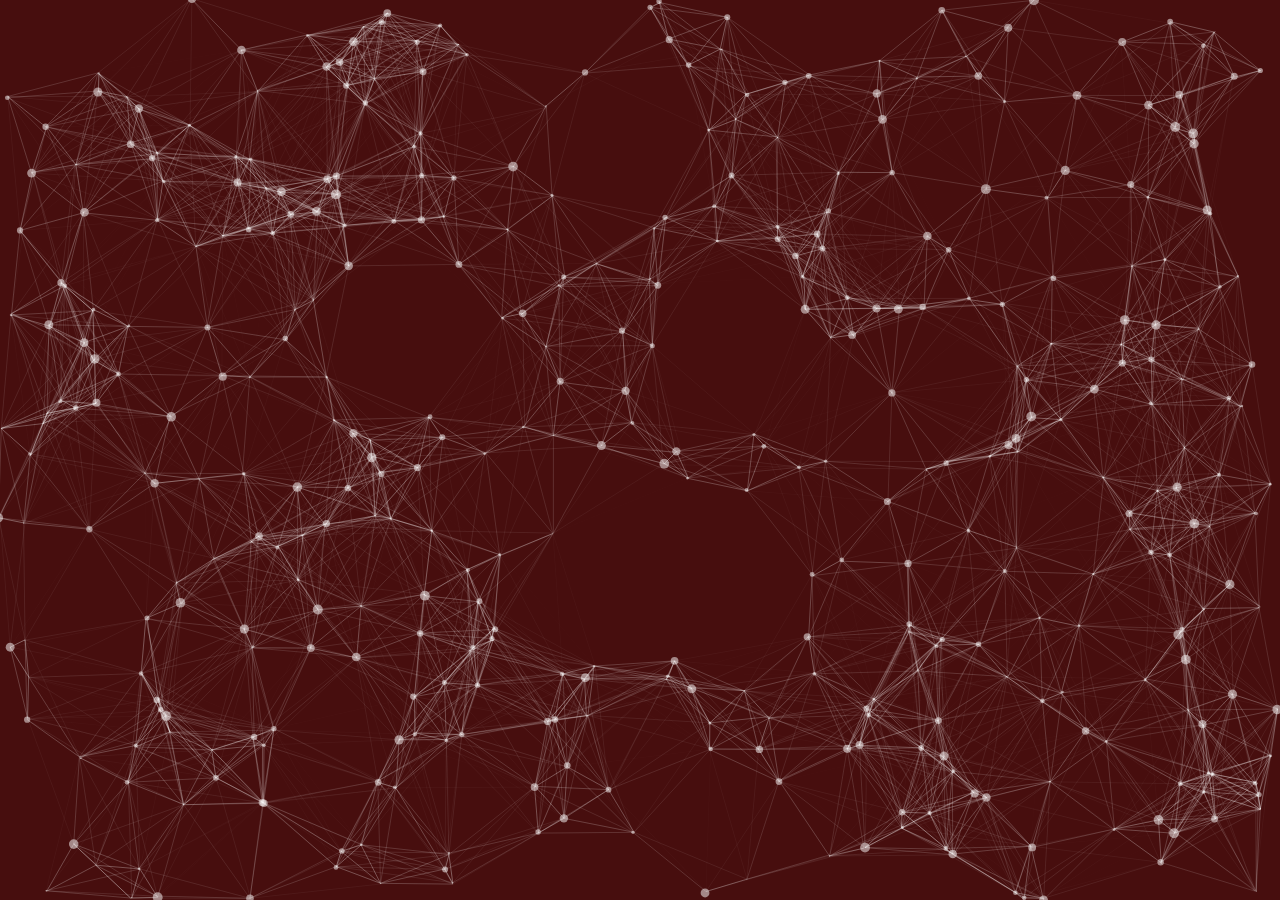
<file: particle.html>
<!DOCTYPE html>
<html lang="en">
<head>
    <meta charset="UTF-8">
    <meta http-equiv="X-UA-Compatible" content="IE=edge">
    <meta name="viewport" content="width=device-width, initial-scale=1.0">
    <title>Document</title>

    <link rel="stylesheet" href="style.css">
</head>
<body>
    <div id="particles-js"></div>
    <script type="text/javascript" src="particles.js"></script>
    <script type="text/javascript" src="app.js"></script>
</body>
</html>
</file>
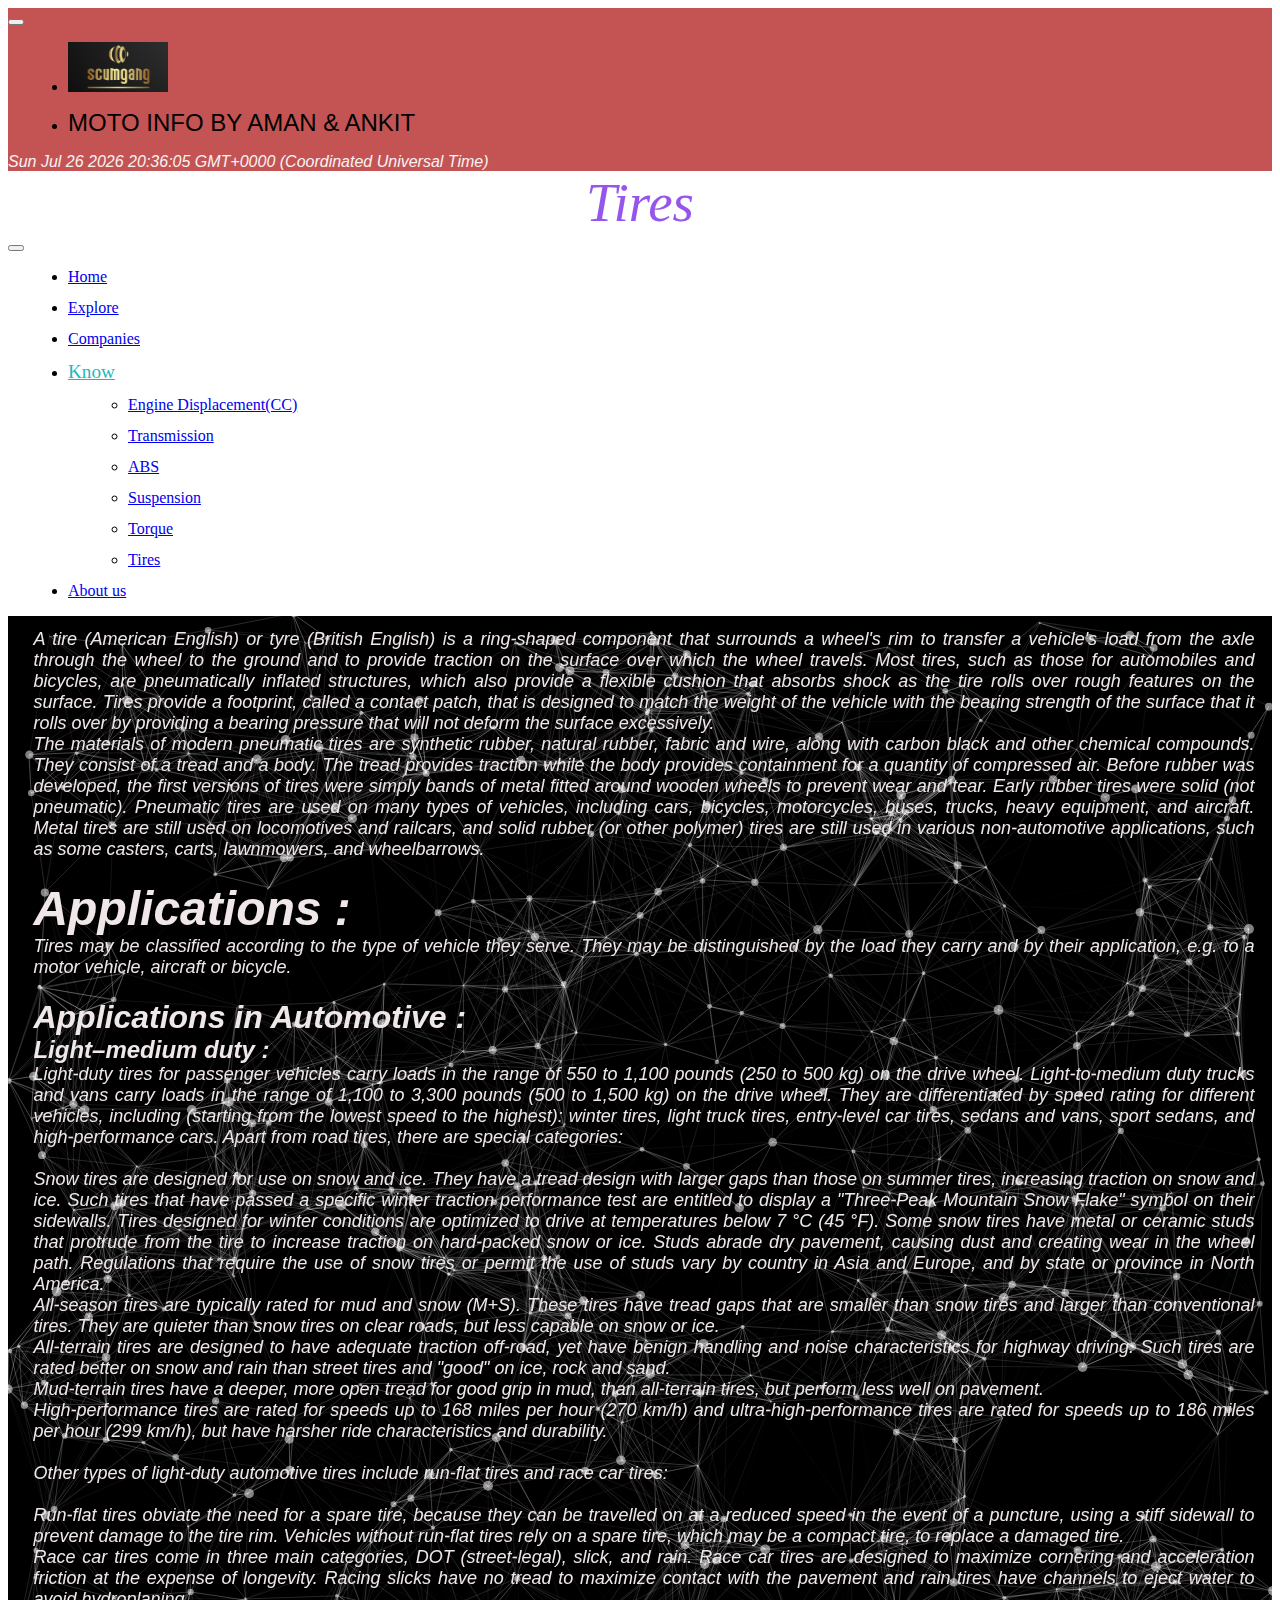
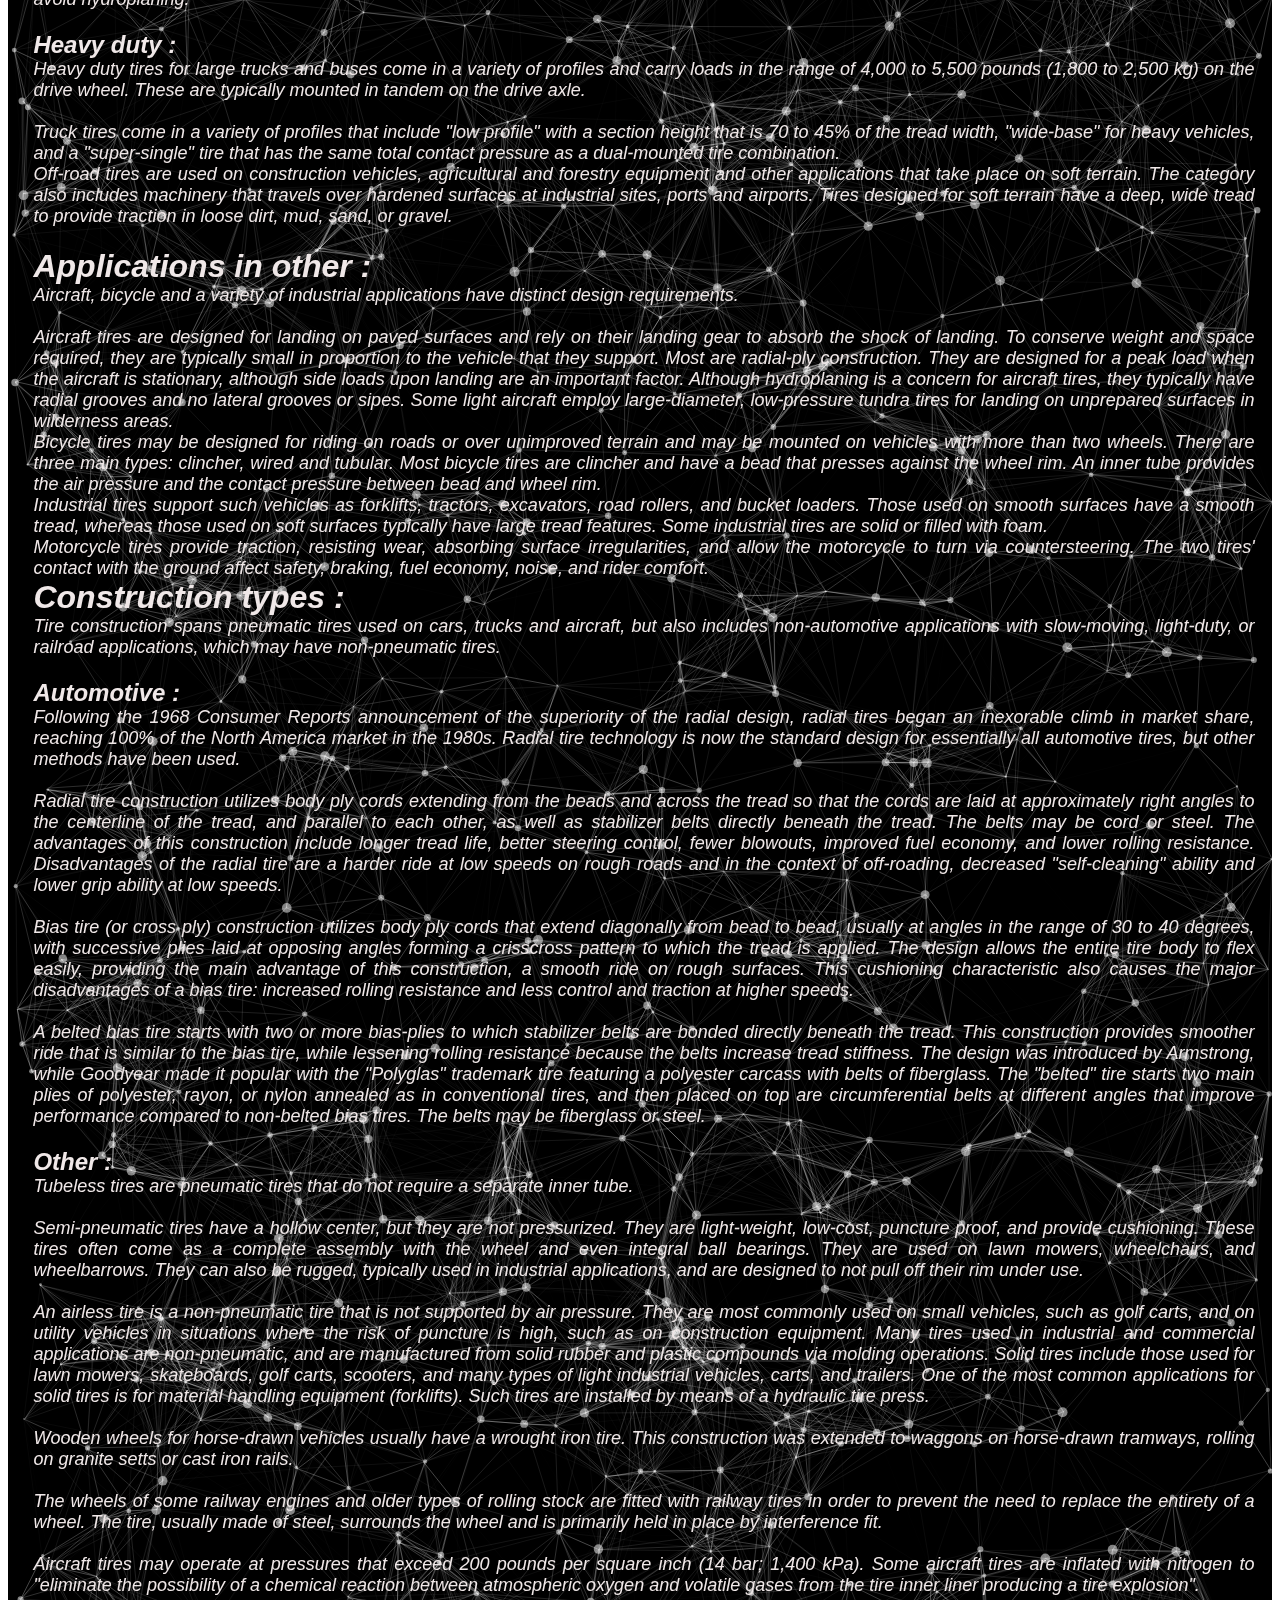
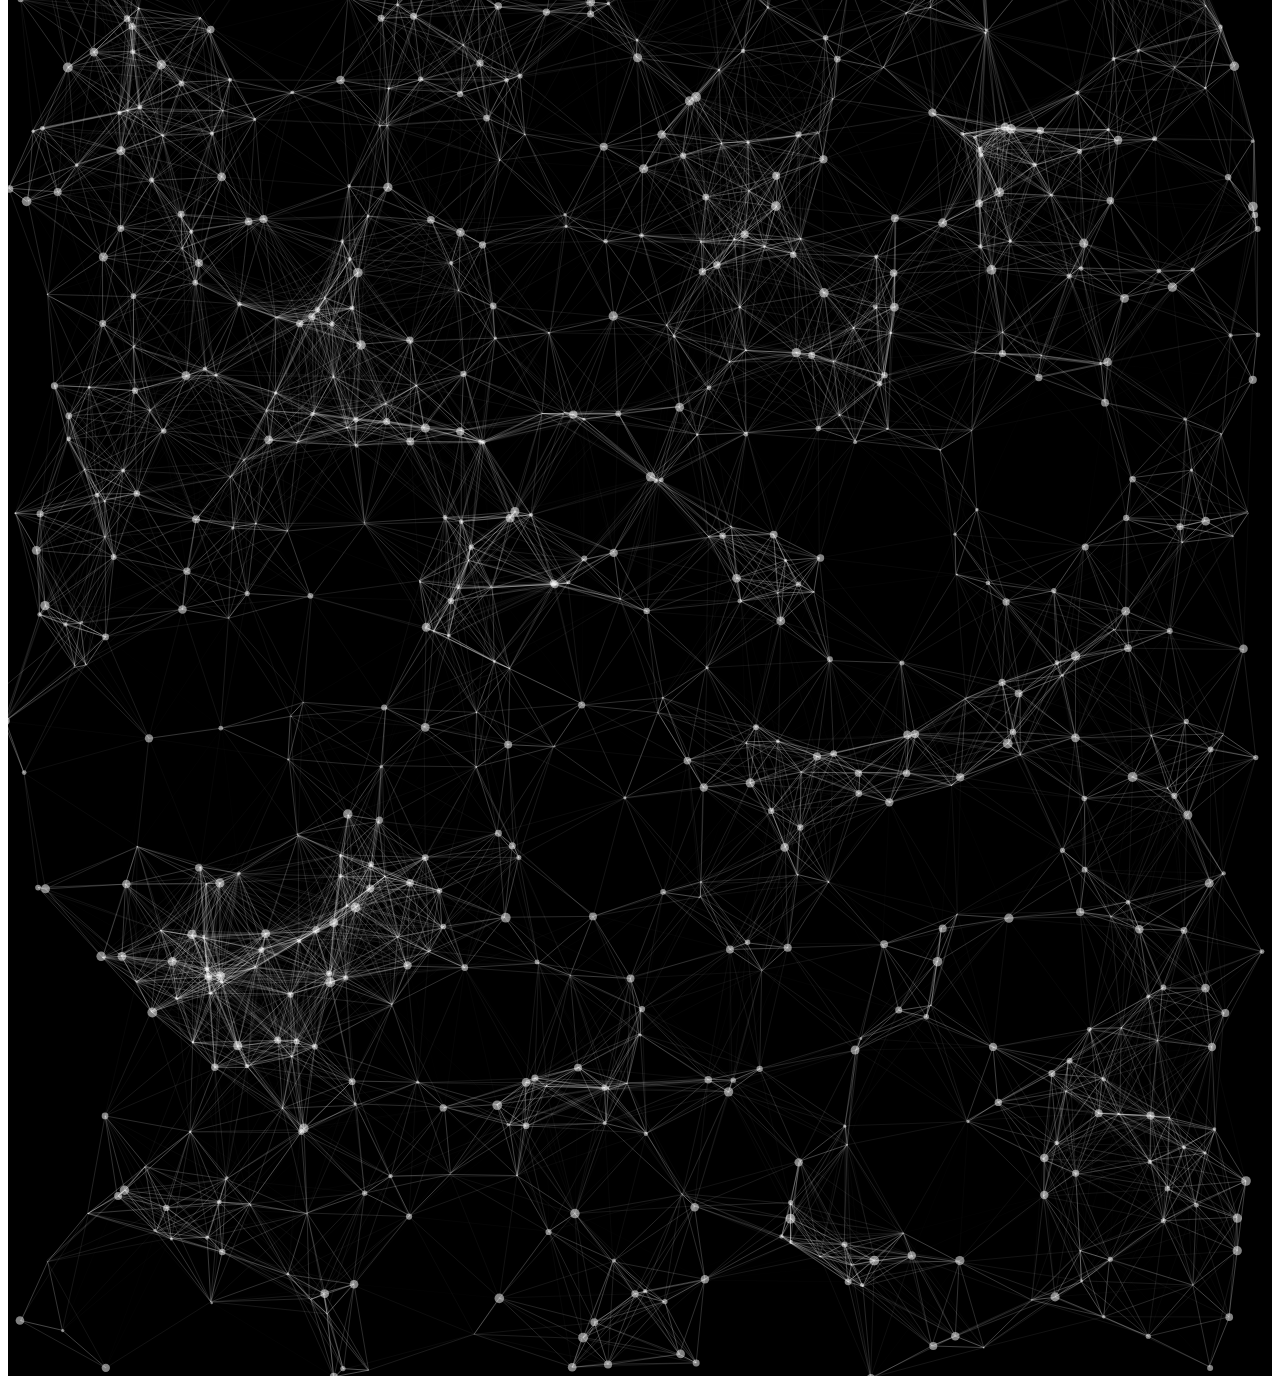
<file: Tires.html>
<!DOCTYPE html>
<html lang="en">

<head>
    <meta charset="UTF-8">
    <meta http-equiv="X-UA-Compatible" content="IE=edge">
    <meta name="viewport" content="width=device-width, initial-scale=1.0">
    <title>Tires</title>
    <link rel="shortcut icon" type="image/png" href="s_icon.png">

    <style>
        .navbar li {
            margin: 13px 20px;
        }

        .ll {
            font-family: Impact, Haettenschweiler, 'Arial Narrow Bold', sans-serif;
            font-size: x-large;
        }

        .heading {
            /* background-color: rgb(2, 27, 44); */
            font-family: 'Times New Roman', Times, serif;
            text-align: center;

            color: rgb(151, 86, 235);
            font-style: oblique;

            font-size: 55px;
        }


        #particles-js {
            background-color: black;
            height: 440vh;

            /* background-image: linear-gradient(rgba(0, 0, 0, 0.5), rgba(0, 0, 0, 0.5)), url(https://www.kolpaper.com/wp-content/uploads/2020/06/Cyberpunk-4K-Wallpaper.jpg); */

            background-size: cover;
            background-position: center;
        }

        .well {
            position: absolute;
            color: #fff;
        }

        .cent {
            text-align: center;

            font-family: 'Lucida Sans', 'Lucida Sans Regular', 'Lucida Grande', 'Lucida Sans Unicode', Geneva, Verdana, sans-serif;
            font-style: italic;
            font-size: small;
        }

        .text_style {
            font-size: large;
            font-family: 'Lucida Sans', 'Lucida Sans Regular', 'Lucida Grande', 'Lucida Sans Unicode', Geneva, Verdana, sans-serif;
            font-style: oblique;
            color: rgb(240, 232, 232);

            margin-left: 2%;
            margin-right: 2%;
            margin-top: 1%;

            text-align: justify;
        }
    </style>

    <link href="https://cdn.jsdelivr.net/npm/bootstrap@5.0.1/dist/css/bootstrap.min.css" rel="stylesheet"
        integrity="sha384-+0n0xVW2eSR5OomGNYDnhzAbDsOXxcvSN1TPprVMTNDbiYZCxYbOOl7+AMvyTG2x" crossorigin="anonymous">

    <script src="https://cdn.jsdelivr.net/npm/bootstrap@5.0.1/dist/js/bootstrap.bundle.min.js"
        integrity="sha384-gtEjrD/SeCtmISkJkNUaaKMoLD0//ElJ19smozuHV6z3Iehds+3Ulb9Bn9Plx0x4"
        crossorigin="anonymous"></script>

</head>

<body>

    <nav class="navbar navbar-expand-lg" style="background-color: #c45454;">
        <div class="container-fluid">

            <button class="navbar-toggler" type="button" data-bs-toggle="collapse"
                data-bs-target="#navbarSupportedContent" aria-controls="navbarSupportedContent" aria-expanded="false"
                aria-label="Toggle navigation">
                <span class="navbar-toggler-icon"></span>
            </button>
            <div class="collapse navbar-collapse" id="navbarSupportedContent">
                <ul class="navbar-nav me-auto mb-2 mb-lg-0">
                    <li class="nav-item">
                        <img src="logo.png"
                            width="100px" height="50px">
                    </li>
                    <li class="cente">
                        <span class="ll">
                            MOTO INFO BY AMAN & ANKIT
                        </span>
                    </li>

                </ul>
                <form class="d-flex">
                    <span
                        style="color: rgb(247, 243, 243); font-family: 'Lucida Sans', 'Lucida Sans Regular', 'Lucida Grande', 'Lucida Sans Unicode', Geneva, Verdana, sans-serif; font-style: oblique;"
                        id="time"></span>
                </form>
            </div>
        </div>
    </nav>


    <script>

        function timed() {
            let tim = new Date;
            document.getElementById('time').innerHTML = tim;
        }
        setInterval(timed, 1000);
    </script>

    <nav class="navbar navbar-expand-lg navbar-dark bg-dark">
        <div class="container-fluid">

            <div class="heading">
                Tires
            </div>

            <button class="navbar-toggler" type="button" data-bs-toggle="collapse"
                data-bs-target="#navbarSupportedContent" aria-controls="navbarSupportedContent" aria-expanded="false"
                aria-label="Toggle navigation">
                <span class="navbar-toggler-icon"></span>
            </button>
            <form class="d-flex">
                <ul class="navbar-nav me-auto mb-2 mb-lg-0">
                    <li class="nav-item">
                        <a class="nav-link" href="index.html">Home</a>
                    </li>
                    <li class="nav-item">
                        <a class="nav-link" href="Explore.html">Explore</a>
                    </li>
                    <li class="nav-item">
                        <a class="nav-link" href="Companies.html">Companies</a>
                    </li>
                    <li class="nav-item dropdown">
                        <a class="nav-link dropdown-toggle" class="nav-link active" aria-current="page"
                            style="color: rgb(31, 183, 189); font-size: larger;" href="#" id="navbarDropdown"
                            role="button" data-bs-toggle="dropdown" aria-expanded="false">
                            Know
                        </a>
                        <ul class="dropdown-menu" aria-labelledby="navbarDropdown">
                            <li><a class="dropdown-item" href="Engine Displacement(CC).html">Engine Displacement(CC)</a>
                            </li>
                            <li><a class="dropdown-item" href="Transmission.html">Transmission</a></li>
                            <li><a class="dropdown-item" href="ABS.html">ABS</a></li>
                            <li><a class="dropdown-item" href="Suspension.html">Suspension</a></li>
                            <li><a class="dropdown-item" href="Torque.html">Torque</a></li>
                            <li><a class="dropdown-item" href="Tires.html">Tires</a></li>
                        </ul>
                    </li>
                    <li class="nav-item">
                        <a class="nav-link" href="About Us.html">About us</a>
                    </li>

                </ul>
            </form>
        </div>
    </nav>

    <div class="well">
        <div class="text_style">
            A tire (American English) or tyre (British English) is a ring-shaped component that surrounds a wheel's rim
            to transfer a vehicle's load from the axle through the wheel to the ground and to provide traction on the
            surface over which the wheel travels. Most tires, such as those for automobiles and bicycles, are
            pneumatically inflated structures, which also provide a flexible cushion that absorbs shock as the tire
            rolls over rough features on the surface. Tires provide a footprint, called a contact patch, that is
            designed to match the weight of the vehicle with the bearing strength of the surface that it rolls over by
            providing a bearing pressure that will not deform the surface excessively.<br>

            The materials of modern pneumatic tires are synthetic rubber, natural rubber, fabric and wire, along with
            carbon black and other chemical compounds. They consist of a tread and a body. The tread provides traction
            while the body provides containment for a quantity of compressed air. Before rubber was developed, the first
            versions of tires were simply bands of metal fitted around wooden wheels to prevent wear and tear. Early
            rubber tires were solid (not pneumatic). Pneumatic tires are used on many types of vehicles, including cars,
            bicycles, motorcycles, buses, trucks, heavy equipment, and aircraft. Metal tires are still used on
            locomotives and railcars, and solid rubber (or other polymer) tires are still used in various non-automotive
            applications, such as some casters, carts, lawnmowers, and wheelbarrows.
            <br><br>

            <span style="font-size:xxx-large; font-weight:bold;">
                Applications :<br>
            </span>
            Tires may be classified according to the type of vehicle they serve. They may be distinguished by the load
            they carry and by their application, e.g. to a motor vehicle, aircraft or bicycle.<br><br>

            <span style="font-size:xx-large; font-weight:bold;">
                Applications in Automotive :<br>
            </span>

            <span style="font-size:x-large; font-weight:bold;">
                Light–medium duty :<br>
            </span>

            Light-duty tires for passenger vehicles carry loads in the range of 550 to 1,100 pounds (250 to 500 kg) on
            the drive wheel. Light-to-medium duty trucks and vans carry loads in the range of 1,100 to 3,300 pounds (500
            to 1,500 kg) on the drive wheel. They are differentiated by speed rating for different vehicles,
            including (starting from the lowest speed to the highest): winter tires, light truck tires, entry-level car
            tires, sedans and vans, sport sedans, and high-performance cars. Apart from road tires, there are
            special categories:<br><br>

            Snow tires are designed for use on snow and ice. They have a tread design with larger gaps than those on
            summer tires, increasing traction on snow and ice. Such tires that have passed a specific winter traction
            performance test are entitled to display a "Three-Peak Mountain Snow Flake" symbol on their sidewalls. Tires
            designed for winter conditions are optimized to drive at temperatures below 7 °C (45 °F). Some snow tires
            have metal or ceramic studs that protrude from the tire to increase traction on hard-packed snow or ice.
            Studs abrade dry pavement, causing dust and creating wear in the wheel path. Regulations that require
            the use of snow tires or permit the use of studs vary by country in Asia and Europe, and by state or
            province in North America.<br>
            All-season tires are typically rated for mud and snow (M+S). These tires have tread gaps that are smaller
            than snow tires and larger than conventional tires. They are quieter than snow tires on clear roads, but
            less capable on snow or ice.<br>
            All-terrain tires are designed to have adequate traction off-road, yet have benign handling and noise
            characteristics for highway driving. Such tires are rated better on snow and rain than street tires and
            "good" on ice, rock and sand.<br>
            Mud-terrain tires have a deeper, more open tread for good grip in mud, than all-terrain tires, but perform
            less well on pavement.<br>
            High-performance tires are rated for speeds up to 168 miles per hour (270 km/h) and ultra-high-performance
            tires are rated for speeds up to 186 miles per hour (299 km/h), but have harsher ride characteristics and
            durability.<br><br>
            Other types of light-duty automotive tires include run-flat tires and race car tires:<br><br>

            Run-flat tires obviate the need for a spare tire, because they can be travelled on at a reduced speed in the
            event of a puncture, using a stiff sidewall to prevent damage to the tire rim. Vehicles without run-flat
            tires rely on a spare tire, which may be a compact tire, to replace a damaged tire.<br>
            Race car tires come in three main categories, DOT (street-legal), slick, and rain. Race car tires are
            designed to maximize cornering and acceleration friction at the expense of longevity. Racing slicks have no
            tread to maximize contact with the pavement and rain tires have channels to eject water to avoid
            hydroplaning.<br><br>

            <span style="font-size:x-large; font-weight:bold;">
                Heavy duty :<br>
            </span>
            Heavy duty tires for large trucks and buses come in a variety of profiles and carry loads in the range of
            4,000 to 5,500 pounds (1,800 to 2,500 kg) on the drive wheel. These are typically mounted in tandem on
            the drive axle.<br><br>

            Truck tires come in a variety of profiles that include "low profile" with a section height that is 70 to 45%
            of the tread width, "wide-base" for heavy vehicles, and a "super-single" tire that has the same total
            contact pressure as a dual-mounted tire combination.<br>
            Off-road tires are used on construction vehicles, agricultural and forestry equipment and other applications
            that take place on soft terrain. The category also includes machinery that travels over hardened surfaces at
            industrial sites, ports and airports. Tires designed for soft terrain have a deep, wide tread to provide
            traction in loose dirt, mud, sand, or gravel.<br><br>

            <span style="font-size:xx-large; font-weight:bold;">
                Applications in other :<br>
            </span>
            Aircraft, bicycle and a variety of industrial applications have distinct design requirements.<br><br>

            Aircraft tires are designed for landing on paved surfaces and rely on their landing gear to absorb the shock
            of landing. To conserve weight and space required, they are typically small in proportion to the vehicle
            that they support. Most are radial-ply construction. They are designed for a peak load when the aircraft is
            stationary, although side loads upon landing are an important factor. Although hydroplaning is a concern
            for aircraft tires, they typically have radial grooves and no lateral grooves or sipes. Some light
            aircraft employ large-diameter, low-pressure tundra tires for landing on unprepared surfaces in wilderness
            areas.<br>
            Bicycle tires may be designed for riding on roads or over unimproved terrain and may be mounted on vehicles
            with more than two wheels. There are three main types: clincher, wired and tubular. Most bicycle tires
            are clincher and have a bead that presses against the wheel rim. An inner tube provides the air pressure and
            the contact pressure between bead and wheel rim.<br>
            Industrial tires support such vehicles as forklifts, tractors, excavators, road rollers, and bucket loaders.
            Those used on smooth surfaces have a smooth tread, whereas those used on soft surfaces typically have large
            tread features. Some industrial tires are solid or filled with foam.<br>
            Motorcycle tires provide traction, resisting wear, absorbing surface irregularities, and allow the
            motorcycle to turn via countersteering. The two tires' contact with the ground affect safety, braking, fuel
            economy, noise, and rider comfort.<br>


            <span style="font-size:xx-large; font-weight:bold;">
                Construction types :<br>
            </span>

            Tire construction spans pneumatic tires used on cars, trucks and aircraft, but also includes non-automotive
            applications with slow-moving, light-duty, or railroad applications, which may have non-pneumatic tires.<br><br>

            <span style="font-size:x-large; font-weight:bold;">
                Automotive :<br>
            </span>
            Following the 1968 Consumer Reports announcement of the superiority of the radial design, radial tires began
            an inexorable climb in market share, reaching 100% of the North America market in the 1980s. Radial tire
            technology is now the standard design for essentially all automotive tires, but other methods have been
            used.<br><br>

            Radial tire construction utilizes body ply cords extending from the beads and across the tread so that the
            cords are laid at approximately right angles to the centerline of the tread, and parallel to each other, as
            well as stabilizer belts directly beneath the tread. The belts may be cord or steel. The advantages of this
            construction include longer tread life, better steering control, fewer blowouts, improved fuel economy, and
            lower rolling resistance. Disadvantages of the radial tire are a harder ride at low speeds on rough roads
            and in the context of off-roading, decreased "self-cleaning" ability and lower grip ability at low
            speeds.<br><br>

            Bias tire (or cross ply) construction utilizes body ply cords that extend diagonally from bead to bead,
            usually at angles in the range of 30 to 40 degrees, with successive plies laid at opposing angles forming a
            crisscross pattern to which the tread is applied. The design allows the entire tire body to flex easily,
            providing the main advantage of this construction, a smooth ride on rough surfaces. This cushioning
            characteristic also causes the major disadvantages of a bias tire: increased rolling resistance and less
            control and traction at higher speeds.<br><br>

            A belted bias tire starts with two or more bias-plies to which stabilizer belts are bonded directly beneath
            the tread. This construction provides smoother ride that is similar to the bias tire, while lessening
            rolling resistance because the belts increase tread stiffness. The design was introduced by Armstrong, while
            Goodyear made it popular with the "Polyglas" trademark tire featuring a polyester carcass with belts of
            fiberglass. The "belted" tire starts two main plies of polyester, rayon, or nylon annealed as in
            conventional tires, and then placed on top are circumferential belts at different angles that improve
            performance compared to non-belted bias tires. The belts may be fiberglass or steel.<br><br>

            <span style="font-size:x-large; font-weight:bold;">
                Other :<br>
            </span>

            Tubeless tires are pneumatic tires that do not require a separate inner tube.<br><br>

            Semi-pneumatic tires have a hollow center, but they are not pressurized. They are light-weight, low-cost,
            puncture proof, and provide cushioning. These tires often come as a complete assembly with the wheel and
            even integral ball bearings. They are used on lawn mowers, wheelchairs, and wheelbarrows. They can also be
            rugged, typically used in industrial applications, and are designed to not pull off their rim under use.<br><br>

            An airless tire is a non-pneumatic tire that is not supported by air pressure. They are most commonly used
            on small vehicles, such as golf carts, and on utility vehicles in situations where the risk of puncture is
            high, such as on construction equipment. Many tires used in industrial and commercial applications are
            non-pneumatic, and are manufactured from solid rubber and plastic compounds via molding operations. Solid
            tires include those used for lawn mowers, skateboards, golf carts, scooters, and many types of light
            industrial vehicles, carts, and trailers. One of the most common applications for solid tires is for
            material handling equipment (forklifts). Such tires are installed by means of a hydraulic tire press.<br><br>

            Wooden wheels for horse-drawn vehicles usually have a wrought iron tire. This construction was extended to
            waggons on horse-drawn tramways, rolling on granite setts or cast iron rails.<br><br>

            The wheels of some railway engines and older types of rolling stock are fitted with railway tires in order
            to prevent the need to replace the entirety of a wheel. The tire, usually made of steel, surrounds the wheel
            and is primarily held in place by interference fit.<br><br>

            Aircraft tires may operate at pressures that exceed 200 pounds per square inch (14 bar; 1,400 kPa). Some
            aircraft tires are inflated with nitrogen to "eliminate the possibility of a chemical reaction between
            atmospheric oxygen and volatile gases from the tire inner liner producing a tire explosion".<br><br>
        </div>
    </div>

    <div id="particles-js"></div>
    <script src="particles.js"></script>
    <script src="app.js"></script>

</body>

</html>
</file>
<file: style.css>
body
    {
        margin: 0;
        padding: 0;
        height: 100vh;
    }
    
    #particles-js
    {
        height: 100%;
        background-color: #470e0e;
    }
</file>
